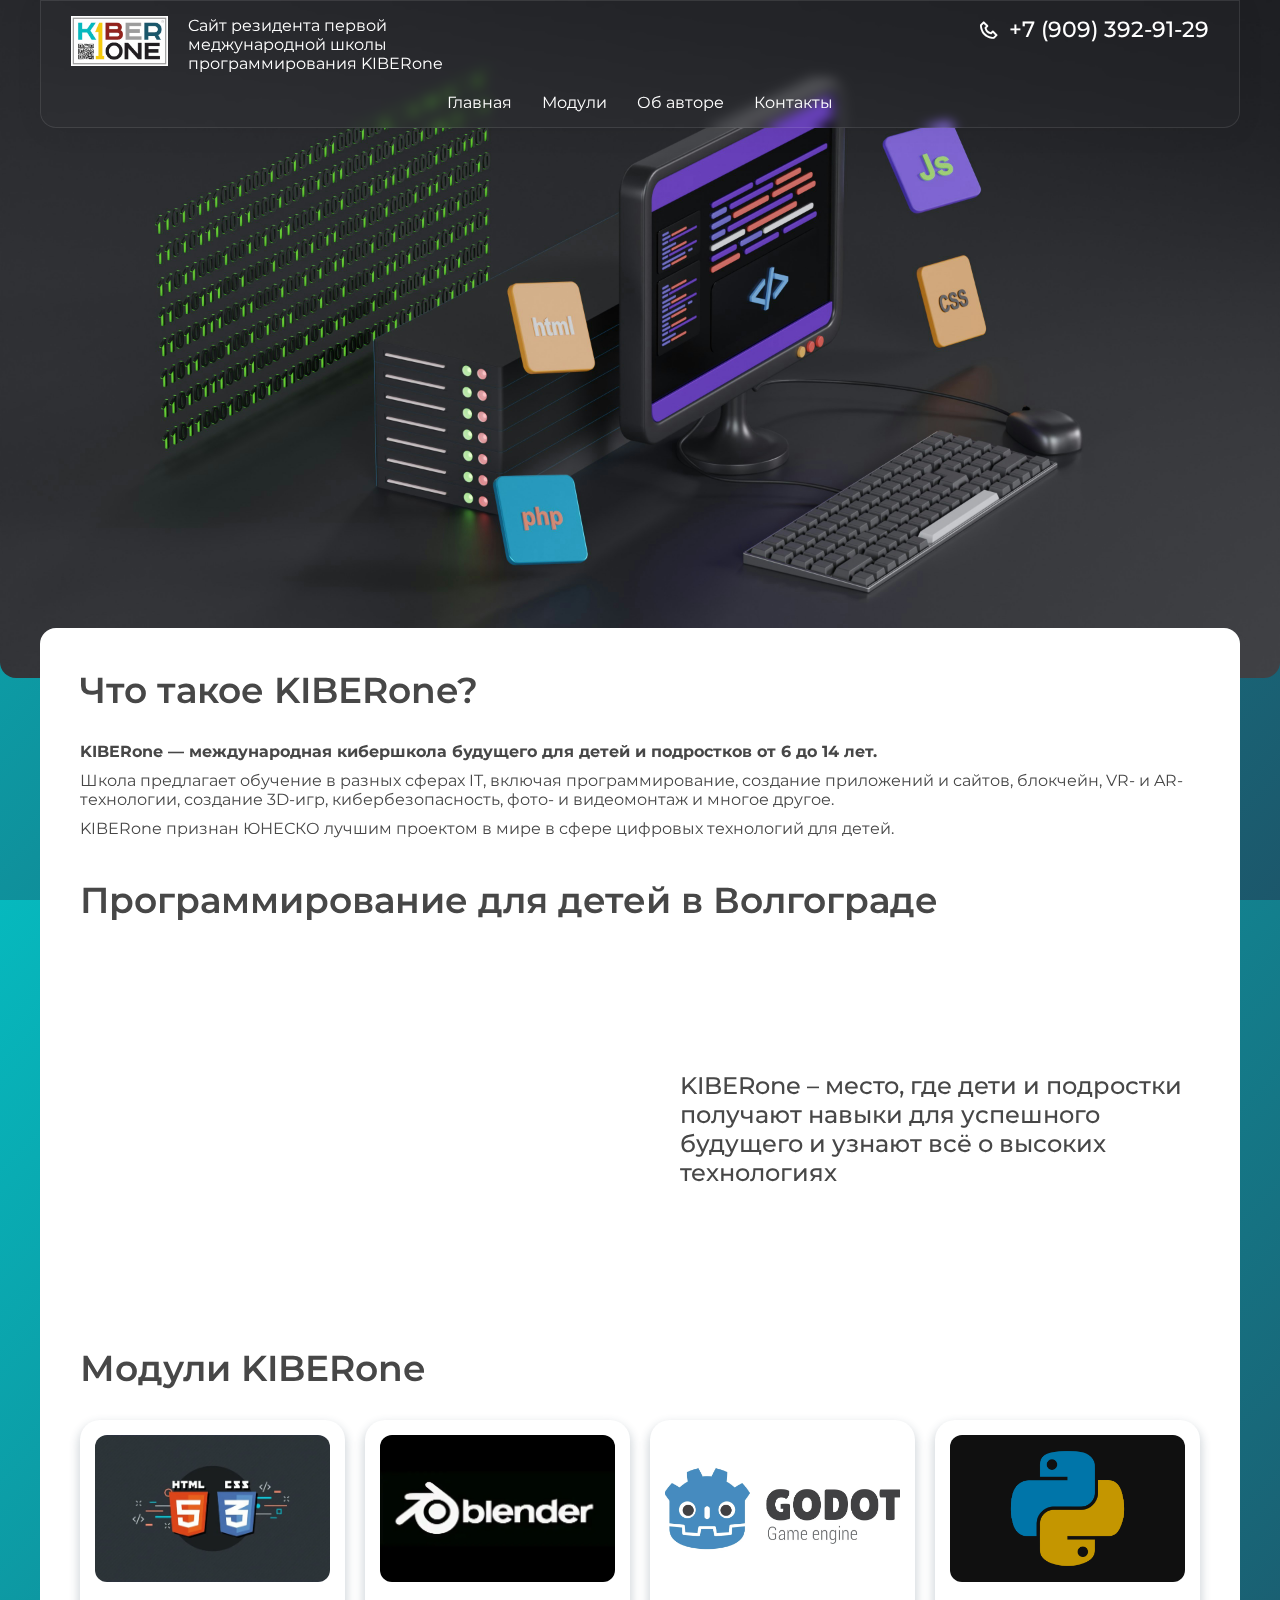
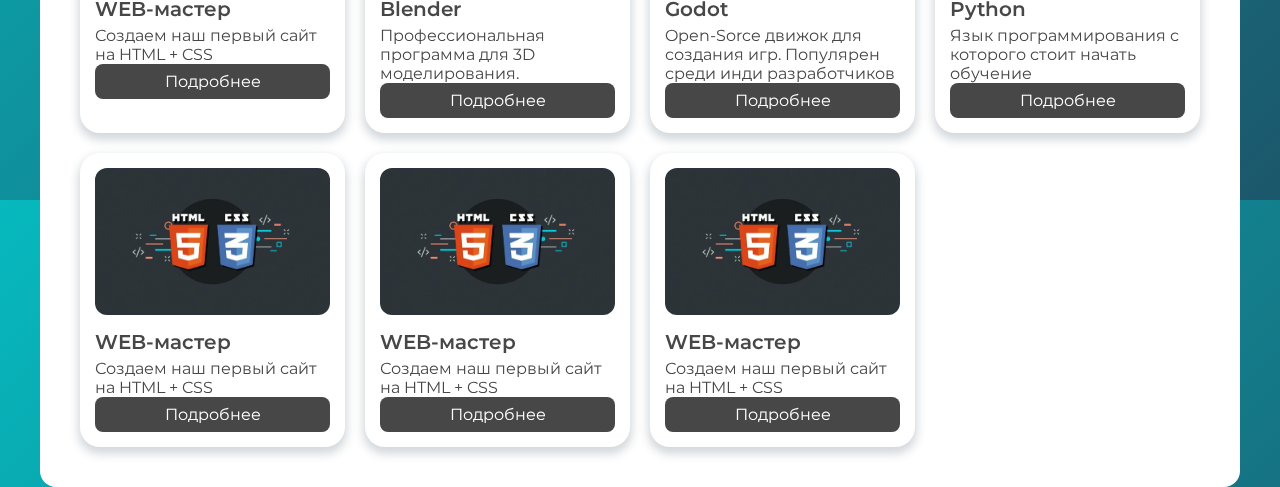
<file: index.html>
<!DOCTYPE html>
<html lang="en">

<head>
    <meta charset="UTF-8">
    <meta name="viewport" content="width=device-width, initial-scale=1.0">
    <title>Arsen`s website</title>
    <!-- Подключаем файлы стилей -->
    <link rel="stylesheet" href="styles/reset.css">
    <link rel="stylesheet" href="styles/global.css">
    <link rel="stylesheet" href="styles/header.css">
    <link rel="stylesheet" href="styles/hero.css">
    <link rel="stylesheet" href="styles/content.css">
    <link rel="stylesheet" href="styles/card.css">

    <!-- Подключаем иконочный шрифт -->
    <link href='https://unpkg.com/boxicons@2.1.4/css/boxicons.min.css' rel='stylesheet'>

    <!-- Подключаем шрифт -->
    <link rel="preconnect" href="https://fonts.googleapis.com">
    <link rel="preconnect" href="https://fonts.gstatic.com" crossorigin>
    <link href="https://fonts.googleapis.com/css2?family=Montserrat:ital,wght@0,100..900;1,100..900&display=swap"
        rel="stylesheet">
</head>

<body>

    <header class="header container">
        <div class="header__top">
            <div class="header__top-left">
                <div class="header__logo">
                    <img src="./images/kiberone-logo.webp" alt="" style="height: 50px;">
                </div>
                <p class="header__logo-descriptor">
                    Cайт резидента первой<br>
                    меджународной школы<br>
                    программирования KIBERone
                </p>
            </div>

            <div class="header__top-right">
                <a href="tel:+79093929129" class="header__phone">
                    <i class='bx bx-phone'></i>
                    +7 (909) 392-91-29
                </a>
            </div>
        </div>

        <nav class="header__bottom">
            <ul class="header-nav__list">
                <li>
                    <a href="#" class="header-nav__link">Главная</a>
                </li>
                <li>
                    <a href="#" class="header-nav__link">Модули</a>
                </li>
                <li>
                    <a href="#" class="header-nav__link">Об авторе</a>
                </li>
                <li>
                    <a href="#" class="header-nav__link">Контакты</a>
                </li>
            </ul>
        </nav>
    </header>

    <div class="hero container--wide">
        <!-- HERO - первый экран -->
        <h1>Привет, я Арсен!</h1>
    </div>

    <div class="content container">
        <h2>Что такое KIBERone?</h2>
        <p>
            <strong>KIBERone — международная кибершкола будущего для детей и подростков от 6 до 14 лет.</strong>
        </p>

        <p>Школа предлагает обучение в разных сферах IT, включая программирование, создание приложений и сайтов, блокчейн, VR- и AR-технологии, создание 3D-игр, кибербезопасность, фото- и видеомонтаж и многое другое.</p>

        <p>KIBERone признан ЮНЕСКО лучшим проектом в мире в сфере цифровых технологий для детей.</p>

        <h2>Программирование для детей в Волгограде</h2>
        <div class="half-block">
            <div class="half-block__left">
                <iframe class="half-block__video" src="https://rutube.ru/play/embed/51cc48ecfd31b633f466a4b91aefb4b1/" frameBorder="0" allow="clipboard-write; autoplay" webkitAllowFullScreen mozallowfullscreen allowFullScreen></iframe>
            </div>
            <div class="half-block__right">
                <p>KIBERone – место, где дети и подростки получают навыки для успешного будущего и узнают всё о высоких технологиях</p>
            </div>
        </div>

        <h2>Модули KIBERone</h2>
        <!-- БЛОК КАРТОЧЕК начало -->
        <div class="cards-block">

            <!-- КАРТОЧКА начало -->
            <div class="card">
                <div class="card__image">
                    <img src="./images/webmaster.webp" alt="">
                </div>
                <div class="card__title">
                    WEB-мастер
                </div>
                <div class="card__description">
                    Создаем наш первый сайт на HTML + CSS
                </div>
                <a href="#" class="card__button">Подробнее</a>
            </div>
            <!-- КАРТОЧКА конец -->

            <!-- КАРТОЧКА начало -->
            <div class="card">
                <div class="card__image">
                    <img src="./images/blender.webp" alt="">
                </div>
                <div class="card__title">
                    Blender
                </div>
                <div class="card__description">
                    Профессиональная программа для 3D моделирования.
                </div>
                <a href="#" class="card__button">Подробнее</a>
            </div>
            <!-- КАРТОЧКА конец -->

            <!-- КАРТОЧКА начало -->
            <div class="card">
                <div class="card__image">
                    <img src="./images/godot.webp" alt="">
                </div>
                <div class="card__title">
                    Godot
                </div>
                <div class="card__description">
                    Open-Sorce движок для создания игр. Популярен среди инди разработчиков
                </div>
                <a href="#" class="card__button">Подробнее</a>
            </div>
            <!-- КАРТОЧКА конец -->

            <!-- КАРТОЧКА начало -->
            <div class="card">
                <div class="card__image">
                    <img src="./images/python.png" alt="">
                </div>
                <div class="card__title">
                    Python
                </div>
                <div class="card__description">
                    Язык программирования с которого стоит начать обучение
                </div>
                <a href="#" class="card__button">Подробнее</a>
            </div>
            <!-- КАРТОЧКА конец -->

            <!-- КАРТОЧКА начало -->
            <div class="card">
                <div class="card__image">
                    <img src="./images/webmaster.webp" alt="">
                </div>
                <div class="card__title">
                    WEB-мастер
                </div>
                <div class="card__description">
                    Создаем наш первый сайт на HTML + CSS
                </div>
                <a href="#" class="card__button">Подробнее</a>
            </div>
            <!-- КАРТОЧКА конец -->

            <!-- КАРТОЧКА начало -->
            <div class="card">
                <div class="card__image">
                    <img src="./images/webmaster.webp" alt="">
                </div>
                <div class="card__title">
                    WEB-мастер
                </div>
                <div class="card__description">
                    Создаем наш первый сайт на HTML + CSS
                </div>
                <a href="#" class="card__button">Подробнее</a>
            </div>
            <!-- КАРТОЧКА конец -->

            <!-- КАРТОЧКА начало -->
            <div class="card">
                <div class="card__image">
                    <img src="./images/webmaster.webp" alt="">
                </div>
                <div class="card__title">
                    WEB-мастер
                </div>
                <div class="card__description">
                    Создаем наш первый сайт на HTML + CSS
                </div>
                <a href="#" class="card__button">Подробнее</a>
            </div>
            <!-- КАРТОЧКА конец -->
             

        </div>
        <!-- БЛОК КАРТОЧЕК конец -->

    </div>

</body>

</html>
</file>
<file: styles/global.css>
.container {
    max-width: 1200px;
    margin-left: auto;
    margin-right: auto;
}

.container--wide {
    max-width: 1400px;
    margin-left: auto;
    margin-right: auto;
}

body {
    /*
* Created with https://www.css-gradient.com
* Gradient link: https://www.css-gradient.com/?c1=06b9be&c2=1c576b&gt=l&gd=dtl
*/
    background: #06B9BE;
    background: linear-gradient(135deg, #06B9BE, #1C576B);
    height: 100vh;
    font-family: "Montserrat", sans-serif;
    font-size: 16px;
}
</file>
<file: styles/header.css>
.header {
    /* From https://css.glass */
    background: rgba(255, 255, 255, 0.01);
    border-radius: 0 0 16px 16px;
    box-shadow: 0 4px 30px rgba(0, 0, 0, 0.05);
    backdrop-filter: blur(6px);
    -webkit-backdrop-filter: blur(6px);
    border: 1px solid rgba(255, 255, 255, 0.1);
    padding: 15px 30px;
    color: #fff;
}

.header__top {
    display: flex;
    justify-content: space-between;
}

.header__top-left {
    display: flex;
    gap: 20px;
}

.header__top-right {}

.header-nav__list {
    display: flex;
    gap: 30px;
}

.header__bottom {
    display: flex;
    justify-content: center;
    margin-top: 20px;
}

.header-nav__link {
    color: #fff;
    display: block;
    transition: all 0.3s;
}

.header-nav__link:hover {
    transform: scale(1.1);
}

.header__phone {
    color: #fff;
    font-size: 22px;
    font-weight: 500;
    transition: all 0.3s;
    display: flex;
    align-items: center;
    gap: 10px;
}

.header__phone:hover {
    color: orange;
}

.header__phone i {
    transition: all 0.3s;
}

.header__phone:hover i {
    font-size: 26px;
}
</file>
<file: styles/hero.css>
.hero {
    background-image: url('./../images/hero-image.jpg');
    background-size: cover;
    background-position: center;
    height: 700px;
    margin-top: -150px;
    border-radius: 0 0 16px 16px;
}
</file>
<file: styles/content.css>
.content {
    background: #fff;
    padding: 40px;
    color: #474747;
    border-radius: 16px;
    margin-top: -50px;
}

h2 {
    font-size: 36px;
    font-weight: 600;
    margin-bottom: 30px;
}

* + h2 {
    margin-top: 40px;
}

p + p {
    margin-top: 10px;
}

.half-block {
    display: flex;
    gap: 40px;
}

.half-block__left {
    width: 50%;
}

.half-block__video {
    width: 100%;
    aspect-ratio: 16/10;
}

.half-block__right {
    flex: 1;
    font-size: 24px;
    font-weight: 500;
    align-self: center;
}
</file>
<file: styles/card.css>
.cards-block {
    display: grid;
    grid-template-columns: repeat(4, 1fr);
    gap: 20px;
}

.card {
    border-radius: 20px;
    padding: 15px;
    display: flex;
    flex-direction: column;

    -webkit-box-shadow: 0px 5px 10px 2px rgba(34, 60, 80, 0.2);
    -moz-box-shadow: 0px 5px 10px 2px rgba(34, 60, 80, 0.2);
    box-shadow: 0px 5px 10px 2px rgba(34, 60, 80, 0.2);
}

.card__image {
    aspect-ratio: 16 / 10;
    border-radius: 12px;
    overflow: hidden;
}

.card__image img {
    width: 100%;
    height: 100%;
    object-fit: cover;
}

.card__title {
    font-size: 20px;
    margin-top: 15px;
    font-weight: 600;
}

.card__description {
    margin-top: 5px;
}

.card__button {
    background: #474747;
    color: #fff;
    width: 100%;
    display: block;
    align-self: flex-end;
    padding: 8px;
    text-align: center;
    border-radius: 8px;
}
</file>
